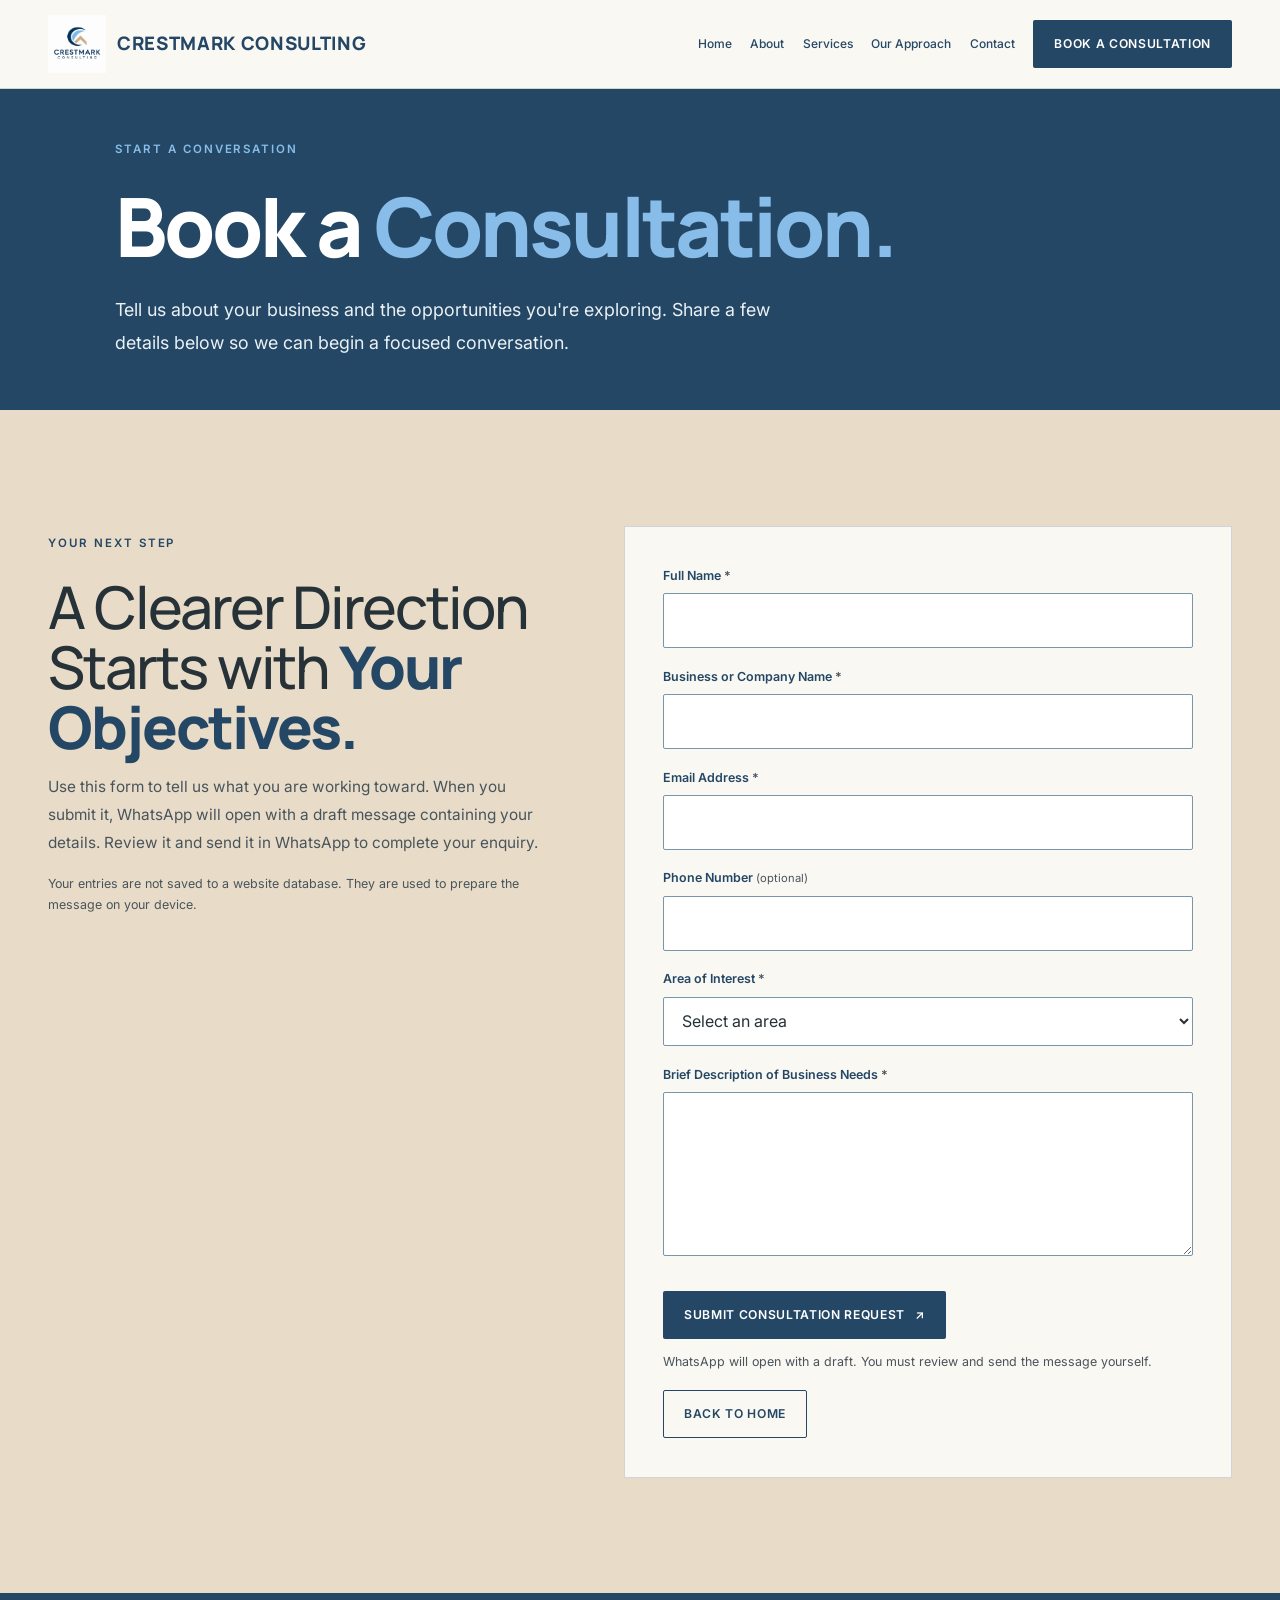
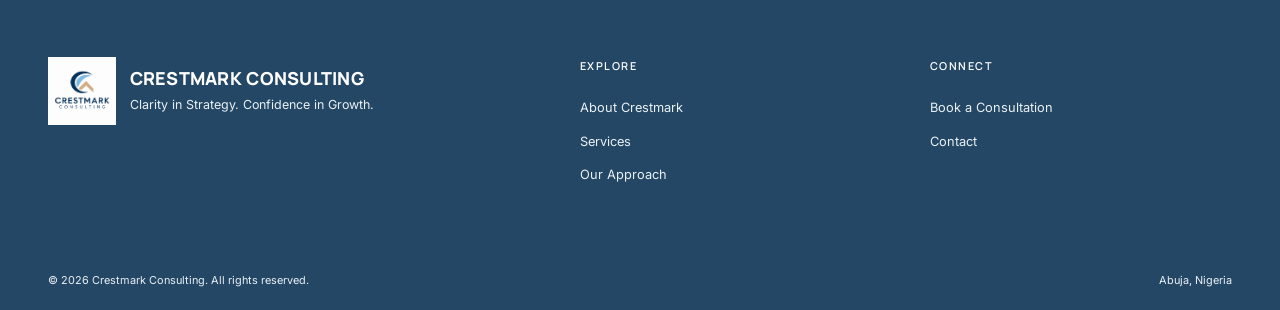
<file: consultation.html>
<!doctype html>
<html lang="en">
<head>
  <meta charset="utf-8">
  <meta name="viewport" content="width=device-width, initial-scale=1">
  <meta name="theme-color" content="#FAF8F3">
  <meta name="description" content="Book a consultation with us to discuss your business goals, market opportunities, and growth plans.">
  <title>Book a Consultation | Crestmark Consulting</title>
  <link rel="preconnect" href="https://fonts.googleapis.com">
  <link rel="preconnect" href="https://fonts.gstatic.com" crossorigin>
  <link href="https://fonts.googleapis.com/css2?family=Inter:wght@400;500;600;700&family=Manrope:wght@400;500;600;700;800&display=swap" rel="stylesheet">
  <link rel="stylesheet" href="styles.css">
</head>
<body>
  <a class="skip-link" href="#main">Skip to Content</a>
  <header class="site-header"><div class="container header-inner">
    <a class="brand" href="index.html" aria-label="Crestmark Consulting home"><img src="file_0000000034a8820a9bd85b4680170b98.png" alt="" width="1254" height="1254"><span class="brand-name">CRESTMARK CONSULTING</span></a>
    <button class="menu-toggle" type="button" aria-label="Open menu" aria-expanded="false" aria-controls="primary-nav"><span class="menu-icon" aria-hidden="true"></span><span class="sr-only">Open menu</span></button>
    <nav class="primary-nav" id="primary-nav" aria-label="Main navigation"><a href="index.html">Home</a><a href="about.html">About</a><a href="services.html">Services</a><a href="approach.html">Our Approach</a><a href="contact.html">Contact</a><a class="button button-primary nav-cta" href="consultation.html" aria-current="page">Book a Consultation</a></nav>
  </div></header>
  <main id="main">
    <section class="page-hero page-hero-compact consultation-hero"><div class="container">
      <p class="eyebrow">Start a Conversation</p><h1>Book a <em>Consultation.</em></h1>
      <p class="page-lead">Tell us about your business and the opportunities you're exploring. Share a few details below so we can begin a focused conversation.</p>
    </div></section>
    <section class="section consultation-form-section"><div class="container consultation-form-layout">
      <div class="consultation-form-intro"><p class="eyebrow">Your Next Step</p><h2 class="section-heading">A Clearer Direction Starts with <em>Your Objectives.</em></h2>
        <p class="page-copy">Use this form to tell us what you are working toward. When you submit it, WhatsApp will open with a draft message containing your details. Review it and send it in WhatsApp to complete your enquiry.</p>
        <p class="consultation-privacy-note">Your entries are not saved to a website database. They are used to prepare the message on your device.</p>
      </div>
      <div class="consultation-form-panel"><form id="consultation-form" novalidate>
        <div class="form-field"><label for="consultation-name">Full Name <span aria-hidden="true">*</span></label><input id="consultation-name" name="fullName" type="text" autocomplete="name" maxlength="120" required aria-describedby="consultation-error"></div>
        <div class="form-field"><label for="consultation-company">Business or Company Name <span aria-hidden="true">*</span></label><input id="consultation-company" name="company" type="text" autocomplete="organization" maxlength="160" required aria-describedby="consultation-error"></div>
        <div class="form-field"><label for="consultation-email">Email Address <span aria-hidden="true">*</span></label><input id="consultation-email" name="email" type="email" autocomplete="email" maxlength="254" required aria-describedby="consultation-error"></div>
        <div class="form-field"><label for="consultation-phone">Phone Number <span class="optional">(optional)</span></label><input id="consultation-phone" name="phone" type="tel" autocomplete="tel" maxlength="40" aria-describedby="consultation-error"></div>
        <div class="form-field"><label for="consultation-interest">Area of Interest <span aria-hidden="true">*</span></label><select id="consultation-interest" name="interest" required aria-describedby="consultation-error"><option value="">Select an area</option><option>Business Strategy</option><option>Market Research and Expansion Opportunities</option><option>New Market Entry</option><option>Business Growth Planning</option><option>General Consultation</option><option>Other</option></select></div>
        <div class="form-field"><label for="consultation-needs">Brief Description of Business Needs <span aria-hidden="true">*</span></label><textarea id="consultation-needs" name="needs" rows="5" maxlength="3000" required aria-describedby="consultation-error"></textarea></div>
        <p class="consultation-error" id="consultation-error" role="alert" aria-live="polite"></p>
        <button class="button button-primary form-submit" id="consultation-submit" type="submit">Submit Consultation Request <span aria-hidden="true">↗</span></button>
        <p class="consultation-help" id="consultation-help" role="status" aria-live="polite">WhatsApp will open with a draft. You must review and send the message yourself.</p>
        <a class="button button-secondary consultation-back" href="index.html">Back to Home</a>
      </form></div>
    </div></section>
  </main>
  <footer class="site-footer"><div class="container footer-main">
    <div class="footer-brand"><a class="footer-logo" href="index.html" aria-label="Crestmark Consulting home"><img src="file_0000000034a8820a9bd85b4680170b98.png" alt="Crestmark Consulting" width="1254" height="1254"></a><div class="footer-brand-copy"><strong class="footer-brand-name">CRESTMARK CONSULTING</strong><p>Clarity in Strategy. Confidence in Growth.</p></div></div>
    <div class="footer-column"><h2>Explore</h2><a href="about.html">About Crestmark</a><a href="services.html">Services</a><a href="approach.html">Our Approach</a></div>
    <div class="footer-column"><h2>Connect</h2><a href="consultation.html">Book a Consultation</a><a href="contact.html">Contact</a></div>
  </div><div class="container footer-bottom"><span>© <span id="current-year"></span> Crestmark Consulting. All rights reserved.</span><span>Abuja, Nigeria</span></div></footer>
  <script src="script.js"></script>
</body></html>
</file>
<file: styles.css>
:root {
  color-scheme: dark;
  --color-black: #101D35;
  --color-charcoal: #1B3154;
  --color-graphite: #1B3154;
  --color-gold: #B69A63;
  --color-antique-gold: #B69A63;
  --color-white: #FFFFFF;
  --color-muted: #F5F3EE;
  --color-slate: #667085;
  --color-border: rgba(182,154,99,.32);
  --font-display: "Cormorant Garamond", Georgia, serif;
  --font-body: "Inter", Arial, sans-serif;
  --container: 1200px;
  --gutter: clamp(1.125rem, 4vw, 3rem);
  --space-1: .5rem;
  --space-2: .75rem;
  --space-3: 1rem;
  --space-4: 1.5rem;
  --space-5: 2rem;
  --space-6: 3rem;
  --space-7: 4.5rem;
  --space-8: 6rem;
  --radius-sm: 2px;
  --radius-md: 6px;
  --header-height: 88px;
  --focus-ring: 0 0 0 3px var(--color-black), 0 0 0 5px var(--color-gold);
}
*, *::before, *::after { box-sizing: border-box; }
html { scroll-behavior: smooth; scroll-padding-top: calc(var(--header-height) + 1rem); }
body { margin: 0; min-width: 320px; background: var(--color-black); color: var(--color-white); font-family: var(--font-body); font-size: 1rem; line-height: 1.7; -webkit-font-smoothing: antialiased; }
img { display: block; max-width: 100%; height: auto; }
a { color: inherit; text-decoration: none; }
button, input, textarea, select { font: inherit; }
button, a { -webkit-tap-highlight-color: transparent; }
:focus-visible { outline: none; box-shadow: var(--focus-ring); }
::selection { color: var(--color-black); background: var(--color-gold); }
.container { width: min(100% - (var(--gutter) * 2), var(--container)); margin-inline: auto; }
.skip-link { position: absolute; top: .5rem; left: .5rem; z-index: 20; padding: .75rem 1rem; background: var(--color-gold); color: var(--color-black); transform: translateY(-160%); }
.skip-link:focus { transform: translateY(0); }
.sr-only { position: absolute; width: 1px; height: 1px; padding: 0; margin: -1px; overflow: hidden; clip: rect(0,0,0,0); white-space: nowrap; border: 0; }
.site-header { position: relative; z-index: 5; min-height: var(--header-height); background: var(--color-black); border-bottom: 1px solid var(--color-border); }
.header-inner { min-height: var(--header-height); display: flex; align-items: center; justify-content: space-between; gap: var(--space-5); }
.brand { display: inline-flex; flex: 0 0 auto; align-items: center; gap: .7rem; width: auto; min-width: 0; overflow: visible; background: transparent; }
.brand img { width: 68px; flex: 0 0 auto; aspect-ratio: 1; object-fit: contain; }
.brand-name { color: var(--color-gold); font-family: var(--font-display); font-size: clamp(.92rem, 1.45vw, 1.25rem); font-weight: 600; line-height: 1.05; letter-spacing: .065em; white-space: nowrap; }
.primary-nav { display: flex; align-items: center; justify-content: flex-end; gap: clamp(.8rem, 1.7vw, 1.5rem); }
.primary-nav > a:not(.button) { color: var(--color-muted); font-size: .8rem; transition: color 160ms ease; }
.primary-nav > a:not(.button):hover, .primary-nav > a:not(.button):focus-visible { color: var(--color-gold); }
.menu-toggle { display: none; color: var(--color-white); border: 1px solid var(--color-border); background: transparent; padding: .75rem; border-radius: var(--radius-sm); cursor: pointer; }
.menu-toggle { min-width: 48px; min-height: 48px; }
.menu-icon, .menu-icon::before, .menu-icon::after { display: block; width: 1.25rem; height: 1px; background: currentColor; position: relative; transform-origin: center; transition: transform 300ms ease-in-out, opacity 300ms ease-in-out, background-color 300ms ease-in-out; }
.menu-icon::before, .menu-icon::after { content: ""; position: absolute; left: 0; }
.menu-icon::before { top: -6px; }
.menu-icon::after { top: 6px; }
.menu-toggle[aria-expanded="true"] .menu-icon { background: transparent; }
.menu-toggle[aria-expanded="true"] .menu-icon::before { transform: translateY(6px) rotate(45deg); }
.menu-toggle[aria-expanded="true"] .menu-icon::after { transform: translateY(-6px) rotate(-45deg); }
@media (prefers-reduced-motion: reduce) {
  .menu-icon, .menu-icon::before, .menu-icon::after { transition-duration: 0.01ms; }
}
.button { display: inline-flex; min-height: 48px; align-items: center; justify-content: center; gap: .65rem; padding: .8rem 1.25rem; border: 1px solid transparent; border-radius: var(--radius-sm); font-size: .76rem; font-weight: 600; letter-spacing: .055em; text-transform: uppercase; text-align: center; transition: background-color 160ms ease, color 160ms ease, border-color 160ms ease; }
.button-primary { background: var(--color-gold); color: var(--color-black); }
.button-primary:hover { background: var(--color-white); }
.button-secondary { border-color: var(--color-antique-gold); color: var(--color-white); background: transparent; }
.button-secondary:hover { border-color: var(--color-gold); color: var(--color-gold); }
.text-link { display: inline-flex; gap: .6rem; align-items: center; color: var(--color-gold); font-size: .9rem; }
.text-link:hover { color: var(--color-white); }
.foundation { padding-block: clamp(4rem, 9vw, 8rem); }
.eyebrow, .section-label { color: var(--color-gold); font-size: .72rem; font-weight: 600; letter-spacing: .17em; text-transform: uppercase; }
.eyebrow { margin: 0 0 var(--space-4); }
h1 { max-width: 850px; margin: 0; font: 500 clamp(3rem, 7.5vw, 6.4rem)/.98 var(--font-display); letter-spacing: -.025em; }
h1 em { color: var(--color-gold); font-weight: 500; }
.intro { max-width: 620px; margin: var(--space-5) 0 0; color: var(--color-muted); font-size: clamp(1rem, 1.4vw, 1.15rem); }
.foundation-rule { height: 1px; width: 100%; margin-block: var(--space-8) var(--space-6); background: var(--color-border); }
.section-label { margin: 0 0 var(--space-4); }
.swatches { display: grid; grid-template-columns: repeat(6, minmax(0, 1fr)); gap: .75rem; }
.swatch { display: flex; min-height: 126px; flex-direction: column; justify-content: flex-end; gap: .15rem; padding: .85rem; border: 1px solid var(--color-border); font-size: .72rem; }
.swatch code { font: .68rem var(--font-body); opacity: .8; }
.swatch-black { background: var(--color-black); }.swatch-charcoal { background: var(--color-charcoal); }.swatch-graphite { background: var(--color-graphite); }
.swatch-gold { background: var(--color-gold); color: var(--color-black); }.swatch-antique { background: var(--color-antique-gold); color: var(--color-black); }.swatch-white { background: var(--color-white); color: var(--color-black); }
.type-sample { display: grid; grid-template-columns: 1fr 1fr; gap: clamp(2rem, 6vw, 6rem); margin-top: var(--space-8); padding-block: var(--space-6); border-top: 1px solid var(--color-border); border-bottom: 1px solid var(--color-border); }
.display-sample { margin: 0; font: 500 clamp(2.3rem, 5vw, 4rem)/1.05 var(--font-display); }
.body-sample { max-width: 480px; margin: 0; color: var(--color-muted); }
.component-sample { display: flex; flex-wrap: wrap; align-items: center; gap: 1rem; padding-top: var(--space-6); }
.component-sample .section-label { flex-basis: 100%; }
.site-footer { border-top: 1px solid var(--color-border); background: var(--color-charcoal); }
.footer-inner { display: flex; justify-content: space-between; align-items: center; gap: 1rem; padding-block: 1.5rem; color: var(--color-muted); font-size: .7rem; letter-spacing: .08em; }
.footer-inner span:first-child { color: var(--color-gold); letter-spacing: .14em; }
@media (max-width: 1100px) {
  .menu-toggle { display: inline-flex; align-items: center; justify-content: center; }
  .primary-nav { display: none; position: absolute; top: 100%; left: 0; right: 0; padding: 1.25rem var(--gutter) 1.5rem; flex-direction: column; align-items: stretch; gap: .25rem; background: var(--color-charcoal); border-bottom: 1px solid var(--color-border); }
  .primary-nav.is-open { display: flex; }
  .primary-nav > a:not(.button) { padding: .7rem 0; font-size: .9rem; }
  .nav-cta { margin-top: .5rem; }
}
@media (max-width: 700px) {
  :root { --header-height: 72px; }
  .brand img { width: 54px; }
  .foundation { padding-block: 4rem; }
  .swatches { grid-template-columns: repeat(2, minmax(0, 1fr)); }
  .swatch { min-height: 100px; }
  .type-sample { grid-template-columns: 1fr; gap: var(--space-5); margin-top: var(--space-7); padding-block: var(--space-5); }
  .component-sample { align-items: stretch; flex-direction: column; }
  .component-sample .button, .component-sample .text-link { width: 100%; }
  .footer-inner { align-items: flex-start; flex-direction: column; }
}
@media (prefers-reduced-motion: reduce) {
  *, *::before, *::after { scroll-behavior: auto !important; animation-duration: .01ms !important; animation-iteration-count: 1 !important; transition-duration: .01ms !important; }
}

/* Homepage-specific layout rules. Keep the Stage 2 foundation above intact. */
:root {
  --hero-ink: #101D35;
  --section-dark: #101D35;
  --section-warm: #1B3154;
}
*, *::before, *::after { box-sizing: border-box; }
body { overflow-wrap: break-word; }
.site-header { position: sticky; top: 0; background: rgba(8,8,8,.97); backdrop-filter: blur(12px); }
.header-inner { gap: clamp(1rem, 2vw, 2rem); }
.brand img { width: 58px; }
.primary-nav { gap: clamp(.7rem, 1.45vw, 1.35rem); }
.primary-nav > a:not(.button) { white-space: nowrap; font-size: .75rem; }
.nav-cta { white-space: nowrap; }
.hero { position: relative; overflow: hidden; background: var(--hero-ink); border-bottom: 1px solid var(--color-border); }
.hero-grid { display: grid; grid-template-columns: minmax(0, 1.04fr) minmax(280px, .96fr); align-items: center; gap: clamp(2rem, 5vw, 5.5rem); min-height: min(690px, calc(100svh - var(--header-height))); padding-block: clamp(4rem, 7vw, 7rem) clamp(3rem, 5vw, 5rem); }
.hero-copy { position: relative; z-index: 1; padding-block: 1rem; }
.eyebrow { display: flex; align-items: center; gap: .8rem; }
.eyebrow-line { width: 28px; height: 1px; flex: 0 0 auto; background: var(--color-gold); }
.hero h1 { max-width: 720px; font-size: clamp(3.6rem, 6.2vw, 6.5rem); line-height: .94; text-transform: uppercase; letter-spacing: -.035em; }
.hero h1 em { display: inline; font-style: normal; }
.hero-description { max-width: 520px; margin: 1.8rem 0 0; color: var(--color-muted); font-size: clamp(1rem, 1.2vw, 1.1rem); line-height: 1.8; }
.hero-actions { display: flex; flex-wrap: wrap; gap: .85rem; margin-top: 2rem; }
.hero-actions .button { min-height: 52px; }
.hero-note { margin: 2.8rem 0 0; color: var(--color-antique-gold); font-size: .7rem; letter-spacing: .13em; text-transform: uppercase; }
.hero-art { position: relative; min-height: 460px; height: min(54vw, 570px); max-height: 570px; overflow: hidden; border: 1px solid var(--color-border); background: linear-gradient(145deg, #1B3154 0%, #101D35 70%, #101D35 100%); isolation: isolate; }
.art-grid { position: absolute; inset: 0; opacity: .26; background-image: linear-gradient(to right, transparent calc(100% - 1px), var(--color-antique-gold) 1px), linear-gradient(to bottom, transparent calc(100% - 1px), var(--color-antique-gold) 1px); background-size: 16.666% 20%; mask-image: linear-gradient(135deg, transparent 5%, #000 100%); }
.art-frame { position: absolute; width: 76%; height: 85%; right: 9%; top: 8%; border: 1px solid rgba(214,181,116,.5); transform: skewY(-15deg); }
.art-column { position: absolute; bottom: -8%; width: 20%; height: 84%; background: linear-gradient(90deg, var(--color-antique-gold) 0%, var(--color-gold) 35%, var(--color-antique-gold) 62%, var(--color-charcoal) 100%); transform: skewY(-25deg); box-shadow: 20px 0 45px rgba(0,0,0,.24); }
.art-column-one { left: 27%; height: 74%; opacity: .86; }
.art-column-two { left: 53%; height: 102%; width: 24%; opacity: .96; }
.art-horizon { position: absolute; left: -8%; right: -8%; bottom: 23%; height: 1px; background: var(--color-gold); transform: rotate(-25deg); box-shadow: 0 0 24px rgba(214,181,116,.16); }
.art-index { position: absolute; left: 1rem; bottom: 1rem; color: var(--color-white); font-size: .55rem; letter-spacing: .13em; }
.art-number { position: absolute; top: 1rem; right: 1rem; color: var(--color-gold); font: 500 1.5rem var(--font-display); }
.hero-bottom { display: flex; align-items: center; justify-content: space-between; gap: 1rem; padding-block: 1rem 1.25rem; color: var(--color-muted); font-size: .64rem; letter-spacing: .1em; text-transform: uppercase; }
.hero-scroll { color: var(--color-antique-gold); }
.positioning { background: var(--color-charcoal); border-bottom: 1px solid var(--color-border); }
.positioning-grid { display: grid; grid-template-columns: repeat(3, minmax(0,1fr)); }
.position-item { display: flex; gap: 1.1rem; align-items: flex-start; padding: 2.2rem 1.5rem 2.2rem 0; }
.position-item + .position-item { border-left: 1px solid var(--color-border); padding-left: 1.5rem; }
.item-number { color: var(--color-gold); font-size: .7rem; letter-spacing: .12em; }
.position-item h2 { margin: -.35rem 0 .3rem; font: 500 1.55rem/1.2 var(--font-display); }
.position-item p { margin: 0; color: var(--color-muted); font-size: .8rem; line-height: 1.6; }
.section { padding-block: clamp(5rem, 9vw, 8.5rem); }
.about-section { background: var(--color-black); }
.about-grid { display: grid; grid-template-columns: minmax(0, 1fr); gap: 0; align-items: start; }
.about-visual { min-height: 510px; padding: 1.5rem; background: var(--color-charcoal); border: 1px solid var(--color-border); }
.about-visual-inner { position: relative; display: flex; min-height: 460px; flex-direction: column; justify-content: space-between; overflow: hidden; padding: 1.5rem; border: 1px solid rgba(214,181,116,.4); background: radial-gradient(ellipse at 75% 35%, #1B3154 0%, #101D35 55%, #101D35 100%); }
.visual-kicker, .visual-caption { color: var(--color-antique-gold); font-size: .62rem; letter-spacing: .16em; text-transform: uppercase; }
.visual-mark { align-self: center; margin-top: -1rem; color: rgba(214,181,116,.8); font: 400 clamp(10rem, 20vw, 17rem)/.8 var(--font-display); }
.visual-mark span { color: var(--color-white); }
.visual-baseline { position: absolute; top: 51%; left: -10%; width: 120%; height: 1px; background: rgba(214,181,116,.65); transform: rotate(-34deg); }
.visual-caption { line-height: 1.8; }
.about-copy { max-width: 620px; }
.section-heading { margin: 0; font: 500 clamp(2.7rem, 4.6vw, 4.5rem)/1.02 var(--font-display); letter-spacing: -.02em; }
.section-heading em, .consultation-inner h2 em { color: var(--color-gold); font-weight: 500; font-style: normal; }
.about-copy > p:not(.eyebrow) { color: var(--color-muted); font-size: .95rem; line-height: 1.9; }
.about-copy .text-link { margin-top: 1rem; }
.services-section { background: var(--section-dark); border-block: 1px solid var(--color-border); }
.section-intro { display: grid; grid-template-columns: 1fr minmax(240px, .62fr); align-items: end; gap: clamp(2rem, 6vw, 6rem); margin-bottom: 3.25rem; }
.section-intro > p { max-width: 490px; margin: 0 0 .35rem; color: var(--color-muted); font-size: .95rem; line-height: 1.85; }
.service-grid { display: grid; grid-template-columns: repeat(3, minmax(0,1fr)); gap: 1rem; }
.service-card { display: flex; min-height: 330px; flex-direction: column; padding: clamp(1.3rem, 2.3vw, 2rem); border: 1px solid var(--color-border); background: var(--color-charcoal); transition: border-color 180ms ease, background-color 180ms ease; }
.service-card:hover { border-color: var(--color-antique-gold); background: #1B3154; }
.card-top { display: flex; justify-content: space-between; align-items: center; margin-bottom: 2.5rem; }
.card-top .item-number { color: var(--color-muted); }
.service-symbol { color: var(--color-gold); font: 400 1.8rem var(--font-display); }
.service-card h3 { margin: 0 0 .8rem; font: 500 clamp(1.6rem, 2.2vw, 2.1rem)/1.08 var(--font-display); }
.service-card p { margin: 0 0 1.5rem; color: var(--color-muted); font-size: .83rem; line-height: 1.8; }
.service-card .text-link { margin-top: auto; font-size: .75rem; }
.approach-section { background: var(--color-deep-blue); }
.approach-section .section-intro { width: 100%; max-width: 1120px; margin-inline: auto; }
.process-grid { display: grid; grid-template-columns: repeat(4, minmax(0, 1fr)); gap: clamp(1.25rem, 2.4vw, 2rem); width: 100%; max-width: 1120px; margin: 3.25rem auto 0; }
.process-step { display: block; min-width: 0; padding: .5rem 0; border: 0; }
.process-step + .process-step { padding-left: 0; border: 0; }
.process-number { color: var(--color-sky); font: 500 2.5rem/1 var(--font-display); }
.process-step h3 { margin: 1.2rem 0 .65rem; font: 600 1.65rem/1.2 var(--font-display); }
.process-step p { max-width: 32ch; margin: 0; color: #EAF1F5; font-size: .9rem; line-height: 1.8; }
.approach-link { margin-top: 2.5rem; }
.insights-section { background: var(--section-warm); border-block: 1px solid var(--color-border); }
.insights-intro { margin-bottom: 3rem; }
.insights-intro .section-heading { max-width: 720px; }
.insights-heading { display: flex; justify-content: space-between; gap: 1rem; padding: 0 0 .9rem; border-bottom: 1px solid var(--color-border); color: var(--color-antique-gold); font-size: .62rem; letter-spacing: .15em; }
.insight-item { display: grid; grid-template-columns: 55px 1fr 30px; align-items: center; gap: 1rem; padding: 1.5rem 0; border-bottom: 1px solid var(--color-border); }
.insight-index { color: var(--color-gold); font: 500 1.5rem var(--font-display); }
.insight-status { color: var(--color-muted); font-size: .62rem; letter-spacing: .12em; text-transform: uppercase; }
.insight-item h3 { margin: .25rem 0 0; font: 500 clamp(1.45rem, 2.7vw, 2.15rem)/1.15 var(--font-display); }
.insight-arrow { color: var(--color-gold); font-size: 1.25rem; text-align: right; }
.editorial-note { margin: 1rem 0 0; color: var(--color-muted); font-size: .72rem; }
.consultation-section { position: relative; overflow: hidden; background: var(--color-charcoal); border-bottom: 1px solid var(--color-border); }
.consultation-section::after { content: ""; position: absolute; top: -50%; right: -10%; width: 55vw; height: 140%; border: 1px solid rgba(214,181,116,.18); border-radius: 50%; transform: rotate(-24deg); pointer-events: none; }
.consultation-inner { position: relative; z-index: 1; padding-block: clamp(4.5rem, 8vw, 7.5rem); }
.consultation-inner h2 { max-width: 900px; margin: 0; font: 500 clamp(3rem, 6vw, 5.8rem)/.98 var(--font-display); }
.consultation-bottom { display: flex; align-items: end; justify-content: space-between; gap: 2rem; margin-top: 2.5rem; }
.consultation-bottom p { max-width: 600px; margin: 0; color: var(--color-white); font-size: .95rem; line-height: 1.8; }
.consultation-bottom .button { flex: 0 0 auto; }
.contact-note { margin: 1.4rem 0 0; color: var(--color-muted); font-size: .72rem; }
.site-footer { background: var(--color-black); }
.footer-main { display: grid; grid-template-columns: 1.6fr 1fr 1fr; gap: 3rem; padding-block: 4rem; }
.footer-brand { display: grid; grid-template-columns: 68px minmax(0, 1fr); align-items: center; gap: .85rem; align-content: start; min-width: 0; }
.footer-logo { display: block; width: 68px; background: transparent; }
.footer-logo img { width: 100%; height: auto; aspect-ratio: 1; object-fit: contain; }
.footer-brand-copy { min-width: 0; }
.footer-brand-name { display: block; color: #FFFFFF; font: 800 1.12rem/1.25 var(--font-body); letter-spacing: -.02em; overflow-wrap: anywhere; }
.footer-brand p { margin: .35rem 0 0; color: #EAF1F5; font: 400 .78rem/1.55 var(--font-body); }
.footer-column { display: flex; flex-direction: column; align-items: flex-start; gap: .75rem; }
.footer-column h2 { margin: 0 0 .6rem; color: var(--color-gold); font-size: .68rem; font-weight: 600; letter-spacing: .14em; text-transform: uppercase; }
.footer-column a { color: var(--color-muted); font-size: .8rem; }
.footer-column a:hover { color: var(--color-white); }
.footer-bottom { display: flex; justify-content: space-between; gap: 1rem; padding-block: 1.25rem; border-top: 1px solid var(--color-border); color: var(--color-muted); font-size: .68rem; }
@media (max-width: 1100px) {
  .hero-grid { grid-template-columns: minmax(0,1fr) minmax(260px,.8fr); gap: 2rem; }
  .hero h1 { font-size: clamp(3.4rem, 6vw, 5rem); }
  .primary-nav { gap: .6rem; }
  .primary-nav > a:not(.button) { font-size: .7rem; }
  .nav-cta { padding-inline: .85rem; font-size: .68rem; }
}
@media (max-width: 900px) {
  .hero-grid { grid-template-columns: 1fr 0.8fr; min-height: auto; }
  .hero-art { min-height: 400px; height: 50vw; }
  .hero h1 { font-size: clamp(3.1rem, 7vw, 4.6rem); }
  .position-item { flex-direction: column; gap: .75rem; }
  .about-grid { gap: 2.5rem; }
  .about-visual { min-height: 420px; padding: 1rem; }
  .about-visual-inner { min-height: 380px; }
  .service-grid { gap: .75rem; }
  .service-card { padding: 1.25rem; }
  .footer-main { grid-template-columns: 1.4fr 1fr 1fr; gap: 1.5rem; }
}
@media (max-width: 700px) {
  :root { --header-height: 68px; }
  .header-inner { gap: 1rem; }
  .brand { gap: .45rem; } .brand img { width: 44px; } .brand-name { font-size: .79rem; letter-spacing: .035em; }
  .hero-grid { grid-template-columns: 1fr; gap: 2.5rem; padding-block: 4rem 2.5rem; }
  .hero h1 { max-width: 600px; font-size: clamp(3.3rem, 12.5vw, 5rem); }
  .hero-description { margin-top: 1.4rem; }
  .hero-actions { flex-direction: column; align-items: stretch; max-width: 360px; }
  .hero-actions .button { width: 100%; }
  .hero-note { margin-top: 1.8rem; }
  .hero-art { min-height: 320px; height: 82vw; max-height: 430px; }
  .hero-bottom { display: grid; grid-template-columns: 1fr auto; font-size: .56rem; }
  .hero-bottom > span:nth-child(2) { grid-column: 1 / -1; grid-row: 2; }
  .hero-scroll { grid-column: 2; grid-row: 1; }
  .positioning-grid { grid-template-columns: 1fr; }
  .position-item, .position-item + .position-item { flex-direction: row; padding: 1.35rem 0; border-left: 0; }
  .position-item + .position-item { border-top: 1px solid var(--color-border); }
  .position-item h2 { font-size: 1.6rem; }
  .section { padding-block: 4.5rem; }
  .about-grid { grid-template-columns: 1fr; gap: 2.5rem; }
  .about-visual { min-height: 360px; }
  .about-visual-inner { min-height: 320px; }
  .visual-mark { font-size: 11rem; }
  .section-intro { grid-template-columns: 1fr; gap: 1.25rem; margin-bottom: 2rem; }
  .section-heading { font-size: clamp(2.7rem, 10vw, 4rem); }
  .service-grid { grid-template-columns: 1fr; gap: .85rem; }
  .service-card { min-height: 270px; padding: 1.5rem; }
  .card-top { margin-bottom: 1.5rem; }
  .service-card h3 { font-size: 2rem; }
  .process-grid { grid-template-columns: 1fr; gap: 1.4rem; margin-top: 2rem; }
  .process-step { padding: .25rem 0; }
  .process-number { font-size: 2rem; }
  .process-step h3 { margin-top: .7rem; font-size: 1.65rem; }
  .process-step p { max-width: 100%; }
  .insights-heading { font-size: .53rem; }
  .insight-item { grid-template-columns: 30px 1fr 20px; gap: .7rem; padding: 1.25rem 0; }
  .insight-item h3 { font-size: 1.55rem; }
  .consultation-inner h2 { font-size: clamp(3rem, 11vw, 4.5rem); }
  .consultation-bottom { align-items: stretch; flex-direction: column; gap: 1.5rem; margin-top: 1.8rem; }
  .consultation-bottom .button { width: 100%; }
  .footer-main { grid-template-columns: 1fr 1fr; gap: 2.25rem 1.25rem; padding-block: 3rem; }
  .footer-bottom { flex-direction: column; gap: .5rem; }
}
@media (max-width: 360px) {
  .brand img { width: 38px; } .brand-name { font-size: .72rem; letter-spacing: .02em; }
  .hero h1 { font-size: 3rem; }
  .hero-actions .button { padding-inline: .75rem; font-size: .68rem; }
  .insights-heading span:last-child { text-align: right; }
  .footer-main { grid-template-columns: 1fr; }
  .footer-brand { grid-column: auto; }
}
@media (prefers-reduced-motion: reduce) {
  *, *::before, *::after { scroll-behavior: auto !important; animation-duration: .01ms !important; animation-iteration-count: 1 !important; transition-duration: .01ms !important; }
}
/* Stage 4 supporting-page styles; existing homepage and design tokens retained. */
.primary-nav > a[aria-current="page"]:not(.button){color:var(--color-gold)}
.page-hero{padding-block:clamp(3.5rem,7vw,6rem);border-bottom:1px solid var(--color-border);background:var(--color-black)}
.page-hero-grid{display:grid;grid-template-columns:minmax(0,1fr) minmax(300px,.82fr);align-items:center;gap:clamp(2rem,5vw,5rem)}
.page-hero h1{max-width:850px;font-size:clamp(3.25rem,6.4vw,6rem)}
.page-lead{max-width:680px;margin:1.5rem 0 0;color:var(--color-muted);font-size:clamp(1rem,1.4vw,1.15rem);line-height:1.85}
.page-hero-image{margin:0}.page-hero-image img,.support-image img,.service-detail-visual img,.approach-image img,.insights-feature-image img,.contact-image img{width:100%;height:100%;object-fit:cover}
.page-hero-image img{aspect-ratio:1.12;max-height:560px}.page-hero-image figcaption{padding-top:.75rem;color:var(--color-muted);font-size:.7rem;letter-spacing:.06em}
.page-hero-compact .container{max-width:1050px}.page-hero-compact h1{max-width:900px}.page-hero-compact .page-lead{max-width:700px}
.purpose-grid,.audience-grid{display:grid;grid-template-columns:minmax(0,.95fr) minmax(0,1fr);align-items:center;gap:clamp(2.5rem,7vw,7rem)}
.page-copy{color:var(--color-muted);font-size:.96rem;line-height:1.9}.page-copy p{margin:0 0 1rem}
.principles-section{background:var(--color-charcoal);border-block:1px solid var(--color-border)}
.principle-grid{display:grid;grid-template-columns:repeat(3,minmax(0,1fr));gap:1rem;margin-top:3rem}
.principle-card{min-height:220px;padding:clamp(1.3rem,2.5vw,2rem);border:1px solid var(--color-border);background:rgba(255,255,255,.015)}
.principle-card .item-number{display:block;margin-bottom:2.5rem}.principle-card h3{margin:0 0 .75rem;font:500 clamp(1.6rem,2.4vw,2.1rem)/1.15 var(--font-display)}.principle-card p{margin:0;color:var(--color-muted);font-size:.86rem;line-height:1.8}
.support-image{height:100%;min-height:330px;margin:0;overflow:hidden}.support-image img{min-height:330px}
.page-cta{background:var(--color-charcoal);border-block:1px solid var(--color-border)}.page-cta-inner{display:flex;align-items:center;justify-content:space-between;gap:2rem;padding-block:clamp(3.5rem,7vw,6rem)}
.page-cta h2{max-width:780px;margin:0;font:500 clamp(2.7rem,5vw,4.8rem)/1.02 var(--font-display)}.page-cta h2 em{color:var(--color-gold);font-style:normal}
.page-cta-inner>div>p:not(.eyebrow){max-width:660px;color:var(--color-muted)}.page-cta .button{flex:0 0 auto}
.service-detail-section{padding-block:clamp(3rem,6vw,5rem)}.service-detail-list{display:grid;gap:clamp(3.5rem,8vw,7rem)}
.service-detail{display:grid;grid-template-columns:minmax(0,.92fr) minmax(0,1fr);align-items:center;gap:clamp(2rem,6vw,6rem)}
.service-detail-reverse .service-detail-visual{order:2}.service-detail-reverse .service-detail-copy{order:1}
.service-detail-visual{position:relative;min-height:390px;overflow:hidden;background:var(--color-charcoal)}.service-detail-visual img{position:absolute;inset:0}
.service-detail-visual>span{position:absolute;bottom:0;left:0;padding:1rem 1.2rem;background:rgba(8,8,8,.88);color:var(--color-gold);font-size:.68rem;letter-spacing:.15em}
.service-detail-copy h2{margin:0 0 1rem;font:500 clamp(2.5rem,4.2vw,4rem)/1.05 var(--font-display)}.service-detail-copy h2 em{color:var(--color-gold);font-style:normal}
.service-detail-copy>p:not(.eyebrow){color:var(--color-muted);line-height:1.85}.service-detail-copy h3{margin:1.75rem 0 .5rem;font-size:.76rem;letter-spacing:.1em;text-transform:uppercase}
.service-detail-copy ul{padding-left:1.2rem;color:var(--color-muted);font-size:.88rem;line-height:1.9}.service-detail-copy li::marker{color:var(--color-gold)}
.approach-intro-row{display:grid;grid-template-columns:1fr .8fr;align-items:center;gap:3rem}.approach-image{margin:0;height:300px;overflow:hidden}
.approach-stage-list{margin-top:3rem;border-top:1px solid var(--color-border)}.approach-stage{display:grid;grid-template-columns:150px 1fr;gap:2rem;padding:1.75rem 0;border-bottom:1px solid var(--color-border)}
.approach-stage>span{color:var(--color-gold);font-size:.68rem;letter-spacing:.15em}.approach-stage h3{margin:0 0 .4rem;font:500 2rem/1.1 var(--font-display)}.approach-stage p{max-width:740px;margin:0;color:var(--color-muted);line-height:1.8}
.approach-disclaimer{margin-top:1.5rem;color:var(--color-muted);font-size:.75rem}
.principle-grid-five{grid-template-columns:repeat(5,minmax(0,1fr))}.principle-grid-five .principle-card{min-height:175px}.principle-grid-five .principle-card .item-number{margin-bottom:1.8rem}.principle-grid-five .principle-card h3{font-size:1.4rem}
.insights-page-section{background:var(--section-warm)}.insights-categories{display:flex;flex-wrap:wrap;gap:.65rem;margin-bottom:3rem}.insights-categories span{padding:.6rem .85rem;border:1px solid var(--color-border);color:var(--color-muted);font-size:.72rem}
.insights-empty-grid{display:grid;grid-template-columns:minmax(0,1.05fr) minmax(0,.95fr);align-items:center;gap:clamp(2rem,6vw,6rem)}
.insights-feature-image{height:430px;margin:0;overflow:hidden;background:var(--color-charcoal)}.insights-empty-copy h2{margin:0;font:500 clamp(2.6rem,4.8vw,4.5rem)/1.04 var(--font-display)}.insights-empty-copy h2 em{color:var(--color-gold);font-style:normal}
.insights-empty-copy>p:not(.eyebrow){color:var(--color-muted);line-height:1.85}.insights-empty-copy .text-link{margin-top:1rem}
.contact-page-section{background:var(--color-charcoal)}.contact-layout{display:grid;grid-template-columns:minmax(0,.85fr) minmax(0,1fr);gap:clamp(2rem,6vw,6rem);align-items:start}
.contact-image{height:300px;margin:0 0 2rem;overflow:hidden;background:var(--color-graphite)}
.contact-form-panel{padding:clamp(1.3rem,3vw,2.5rem);border:1px solid var(--color-border);background:var(--color-charcoal)}.contact-form-panel h2{margin:0;font:500 2.4rem/1.1 var(--font-display)}
.form-note{color:var(--color-muted);font-size:.78rem;line-height:1.7}#enquiry-form{display:grid;gap:1.15rem;margin-top:1.5rem}.form-field{display:grid;gap:.45rem}
.form-field label{font-size:.78rem;font-weight:600}.form-field label>span:not(.optional){color:var(--color-gold)}.form-field .optional{color:var(--color-muted);font-size:.7rem;font-weight:400}
.form-field input,.form-field select,.form-field textarea{width:100%;min-width:0;border:1px solid var(--color-antique-gold);border-radius:2px;padding:.8rem .9rem;background:var(--color-black);color:var(--color-white)}
.form-field input:focus-visible,.form-field select:focus-visible,.form-field textarea:focus-visible{outline:2px solid var(--color-gold);outline-offset:2px}.form-field textarea{resize:vertical}
.form-submit{justify-self:start;cursor:pointer}.form-status{margin:0;color:var(--color-gold);font-size:.82rem;line-height:1.6}
@media(max-width:900px){.page-hero-grid,.purpose-grid,.audience-grid,.service-detail,.approach-intro-row,.insights-empty-grid,.contact-layout{grid-template-columns:1fr}.page-hero-image img{max-height:420px;aspect-ratio:1.5}.purpose-grid,.audience-grid{gap:2rem}.service-detail-visual{min-height:320px}.service-detail-reverse .service-detail-visual,.service-detail-reverse .service-detail-copy{order:initial}.principle-grid-five{grid-template-columns:repeat(2,minmax(0,1fr))}.insights-feature-image{height:350px}.contact-layout{gap:2rem}}
@media(max-width:700px){.page-hero{padding-block:3.25rem}.page-hero h1{font-size:clamp(3rem,12vw,4.3rem)}.page-lead{font-size:.96rem}.principle-grid{grid-template-columns:1fr}.principle-card{min-height:0}.principle-card .item-number{margin-bottom:1.5rem}.page-cta-inner{align-items:stretch;flex-direction:column}.page-cta .button{width:100%}.service-detail{gap:1.5rem}.service-detail-visual{min-height:260px}.approach-intro-row{gap:1.5rem}.approach-image{height:240px}.approach-stage{grid-template-columns:1fr;gap:.65rem}.approach-stage h3{font-size:1.8rem}.principle-grid-five{grid-template-columns:1fr}.principle-grid-five .principle-card{min-height:0}.insights-categories{margin-bottom:2rem}.insights-feature-image{height:260px}.contact-image{height:230px}.contact-form-panel{padding:1.2rem}.form-submit{width:100%}}

/* Dedicated consultation form: uses the existing Crestmark design system. */
.consultation-form-section { background: var(--color-charcoal); }
.consultation-form-layout { display: grid; grid-template-columns: minmax(0,.82fr) minmax(0,1fr); align-items: start; gap: clamp(2rem,6vw,6rem); }
.consultation-form-intro { padding-top: .5rem; }
.consultation-form-intro .section-heading { max-width: 520px; }
.consultation-form-intro .page-copy { color: var(--color-muted); line-height: 1.85; }
.consultation-privacy-note,.consultation-help { color: var(--color-muted); font-size: .78rem; line-height: 1.7; }
.consultation-form-panel { min-width: 0; padding: clamp(1.3rem,3vw,2.5rem); border: 1px solid var(--color-border); background: var(--color-charcoal); }
#consultation-form { display: grid; gap: 1.1rem; }
#consultation-form .form-field input,#consultation-form .form-field select,#consultation-form .form-field textarea { min-height: 48px; font-size: 16px; }
#consultation-form .form-field textarea { min-height: 130px; }
#consultation-form .form-submit { justify-self: start; width: auto; }
.consultation-error { margin: 0; color: #f0a7a0; font-size: .84rem; line-height: 1.6; }
.consultation-help { margin: -.35rem 0 0; }
.consultation-back { justify-self: start; }
#consultation-form [aria-invalid="true"] { border-color: #f0a7a0; }
@media(max-width:900px) { .consultation-form-layout { grid-template-columns: 1fr; gap: 2rem; } }
@media(max-width:700px) { .consultation-form-panel { padding: 1.2rem; } #consultation-form .form-submit,.consultation-back { width: 100%; } }


@media (max-width: 700px) { .brand { gap: .45rem; } .brand img { width: 42px; } .brand-name { font-size: .76rem; letter-spacing: .02em; } }
@media (max-width: 360px) { .brand { gap: .35rem; } .brand img { width: 36px; } .brand-name { font-size: .69rem; letter-spacing: 0; } }



/* Crestmark visual refresh: approved Manrope + Inter typography and sky-blue / beige palette. */
:root {
  color-scheme: light;
  --color-black: #FAF8F3;
  --color-charcoal: #E8DCC8;
  --color-graphite: #FFFFFF;
  --color-gold: #244765;
  --color-antique-gold: #87BDE8;
  --color-white: #263238;
  --color-muted: #48545B;
  --color-slate: #52616A;
  --color-border: rgba(36,71,101,.18);
  --color-sky: #87BDE8;
  --color-deep-blue: #244765;
  --color-beige: #E8DCC8;
  --color-ivory: #FAF8F3;
  --color-terracotta: #C47D5A;
  --font-display: "Manrope", Arial, sans-serif;
  --font-body: "Inter", Arial, sans-serif;
  --hero-ink: #FAF8F3;
  --section-dark: #FFFFFF;
  --section-warm: #E8DCC8;
  --focus-ring: 0 0 0 3px #FAF8F3, 0 0 0 5px #244765;
}
body { background: var(--color-ivory); color: var(--color-white); }
.site-header { background: rgba(250,248,243,.97); border-bottom-color: var(--color-border); }
.site-header, .primary-nav { color: var(--color-deep-blue); }
.brand-name { color: var(--color-deep-blue); font-family: var(--font-display); font-weight: 800; letter-spacing: .035em; }
.primary-nav > a:not(.button) { color: var(--color-deep-blue); font-weight: 500; }
.primary-nav > a:not(.button):hover, .primary-nav > a:not(.button):focus-visible,
.primary-nav > a[aria-current="page"]:not(.button) { color: #356B93; }
.menu-toggle { color: var(--color-deep-blue); border-color: var(--color-border); }
.menu-icon, .menu-icon::before, .menu-icon::after { background: currentColor; }
.button-primary { background: var(--color-deep-blue); color: #FFFFFF; }
.button-primary:hover { background: #356B93; color: #FFFFFF; }
.button-secondary { border-color: var(--color-deep-blue); color: var(--color-deep-blue); }
.button-secondary:hover { background: rgba(135,189,232,.18); color: var(--color-deep-blue); border-color: var(--color-deep-blue); }
.text-link, .eyebrow, .section-label, .item-number, .footer-inner span:first-child { color: var(--color-deep-blue); }
.text-link:hover { color: #356B93; }
h1, .section-heading, .page-cta h2, .service-detail-copy h2, .approach-stage h3,
.principle-card h3, .contact-form-panel h2, .display-sample { font-family: var(--font-display); letter-spacing: -.035em; }
h1 { font-weight: 800; line-height: 1.04; }
h1 em, .hero h1 em, .section-heading em, .consultation-inner h2 em,
.page-cta h2 em, .service-detail-copy h2 em, .insights-empty-copy h2 em {
  color: var(--color-deep-blue); font-style: normal; font-weight: 800;
}
.hero { background: var(--color-ivory); border-bottom-color: var(--color-border); }
.hero-grid { grid-template-columns: minmax(0, 1fr); min-height: 0; padding-block: clamp(4.5rem, 10vw, 8.5rem); }
.hero-copy { max-width: 850px; }
.hero h1 { max-width: 800px; color: var(--color-deep-blue); font-size: clamp(3rem, 7vw, 6.25rem); }
.hero-description, .intro, .page-lead, .section-intro > p, .about-copy > p:not(.eyebrow),
.position-item p, .service-card p, .process-step p, .page-copy,
.service-detail-copy > p:not(.eyebrow), .service-detail-copy ul,
.approach-stage p, .principle-card p, .page-cta-inner>div>p:not(.eyebrow),
.consultation-bottom p, .footer-brand p, .footer-column a, .form-note {
  color: var(--color-muted);
}
.hero-art { display: none !important; }
.hero-bottom { display: flex; color: var(--color-muted); border-top: 1px solid var(--color-border); padding-block: 1rem; }
.positioning { background: #FFFFFF; border-bottom: 1px solid var(--color-border); }
.positioning-grid { gap: 0; }
.position-item { border-color: var(--color-border); }
.position-item h2, .service-card h3, .process-step h3 { color: var(--color-deep-blue); }
.section { background: var(--color-ivory); }
.about-section { background: #FFFFFF; }
.services-section { background: #DCECF8; }
.services-section .eyebrow { color: var(--color-deep-blue); }
.services-section .section-heading,
.services-section .section-heading em,
.services-section .section-intro > p { color: var(--color-deep-blue); }
.services-section .section-heading em { font-style: normal; }
.service-card { background: #FFFFFF; border: 1px solid var(--color-border); }
.service-card:hover { border-color: var(--color-sky); background: #FFFFFF; }
.service-symbol { display: none; }
.card-top { border-bottom: 1px solid var(--color-border); }
.approach-section { background: #FFFFFF; }
.process-step + .process-step { border-color: var(--color-border); }
.consultation-section { background: var(--color-beige); border-top: 1px solid var(--color-border); }
.consultation-section::after { display: none; }
.consultation-inner h2 { color: var(--color-deep-blue); }
.site-footer { background: var(--color-deep-blue); border-top: 0; color: #FFFFFF; }
.footer-inner, .footer-brand p, .footer-column a, .footer-bottom { color: rgba(255,255,255,.82); }
.footer-inner span:first-child, .footer-column h2 { color: #FFFFFF; }
.footer-column a:hover { color: var(--color-sky); }
.page-hero { background: var(--color-ivory); border-bottom-color: var(--color-border); }
.page-hero h1 { color: var(--color-deep-blue); font-weight: 800; }
.page-hero-image figcaption { color: var(--color-muted); }
.principles-section { background: var(--color-beige); border-color: var(--color-border); }
.principle-card { background: #FFFFFF; border-color: var(--color-border); }
.principle-card h3 { color: var(--color-deep-blue); font-weight: 750; }
.page-cta { background: var(--color-beige); border-color: var(--color-border); }
.page-cta h2 { color: var(--color-deep-blue); font-weight: 800; }
.service-detail-section { background: var(--color-ivory); }
.service-detail-visual { min-height: 0; overflow: hidden; background: var(--color-beige); }
.service-detail-visual img { position: static; width: 100%; height: auto; object-fit: cover; }
.service-detail-visual>span { position: static; display: block; padding: 1rem 1.2rem; background: var(--color-beige); color: var(--color-deep-blue); }
.service-detail-copy h2 { color: var(--color-deep-blue); font-weight: 800; }
.service-detail-copy h3 { color: var(--color-deep-blue); }
.service-detail-copy li::marker { color: var(--color-deep-blue); }
.approach-stage-list { border-color: var(--color-border); }
.approach-stage { border-color: var(--color-border); }
.approach-stage h3 { color: var(--color-deep-blue); font-weight: 750; }
.approach-disclaimer { color: var(--color-muted); }
.contact-page-section, .consultation-form-section { background: var(--color-beige); }
.contact-form-panel, .consultation-form-panel { background: #FFFFFF; border-color: var(--color-border); }
.contact-form-panel h2 { color: var(--color-deep-blue); font-weight: 800; }
.form-field label { color: var(--color-deep-blue); }
.form-field input, .form-field select, .form-field textarea {
  background: #FFFFFF; color: #263238; border-color: #7895AA;
}
.form-field input::placeholder, .form-field textarea::placeholder { color: #667780; }
.form-field input:focus-visible, .form-field select:focus-visible, .form-field textarea:focus-visible { outline-color: var(--color-deep-blue); }
.form-field label>span:not(.optional), .form-field label .optional { color: var(--color-muted); }
.form-status, .consultation-error { color: var(--color-deep-blue); }
.consultation-help, .consultation-privacy-note { color: var(--color-muted); }
.consultation-back { color: var(--color-deep-blue); }
.skip-link { background: var(--color-deep-blue); color: #FFFFFF; }
::selection { color: #FFFFFF; background: var(--color-deep-blue); }
@media (max-width: 1100px) {
  .primary-nav { background: var(--color-ivory); border-bottom-color: var(--color-border); }
  .primary-nav > a:not(.button) { color: var(--color-deep-blue); }
}
@media (max-width: 700px) {
  .hero-grid { padding-block: 4rem; }
  .hero-bottom { flex-wrap: wrap; gap: .5rem 1rem; }
  .hero-bottom > span:nth-child(2) { display: none; }
}


/* Cohesion refinement: stronger light/dark rhythm, shared brand hierarchy, no layout rebuild. */
:root {
  --color-muted: #48545B;
}
.hero,
.approach-section {
  background: var(--color-deep-blue);
  color: #FFFFFF;
}
.hero { border-bottom: 0; }
.hero .eyebrow,
.approach-section .eyebrow,
.approach-section .item-number { color: var(--color-sky); }
.hero h1,
.approach-section .section-heading,
.approach-section .process-step h3 { color: #FFFFFF; }
.hero h1 em,
.approach-section .section-heading em { color: var(--color-sky); }
.hero-description,
.hero-bottom,
.approach-section .section-intro > p,
.approach-section .process-step p { color: #EAF1F5; }
.hero-bottom { border-top-color: rgba(255,255,255,.24); }
.hero .button-secondary {
  border-color: var(--color-sky);
  color: #FFFFFF;
}
.hero .button-secondary:hover { background: rgba(135,189,232,.14); color: #FFFFFF; }
.positioning { background: var(--color-beige); }
.position-item { border-color: rgba(36,71,101,.2); }
.about-section { background: var(--color-ivory); }
.services-section { background: #DCECF8; }
.service-card { background: var(--color-ivory); }
.service-card:hover { background: #FFFFFF; }
.approach-section .process-step { border-color: rgba(255,255,255,.2); }
.consultation-section,
.page-cta {
  background: var(--color-deep-blue);
  color: #FFFFFF;
  border-color: rgba(255,255,255,.18);
}
.consultation-inner .eyebrow,
.page-cta .eyebrow { color: var(--color-sky); }
.consultation-inner h2,
.page-cta h2 { color: #FFFFFF; }
.consultation-inner h2 em,
.page-cta h2 em { color: var(--color-sky); }
.consultation-bottom p,
.page-cta-inner>div>p:not(.eyebrow) { color: #EAF1F5; }
.page-cta .button-primary { background: var(--color-sky); color: #17364F; }
.page-cta .button-primary:hover { background: #FFFFFF; color: var(--color-deep-blue); }
.page-hero-compact {
  background: var(--color-deep-blue);
  color: #FFFFFF;
  border-bottom: 0;
}
.page-hero-compact .eyebrow { color: var(--color-sky); }
.page-hero-compact h1 { color: #FFFFFF; }
.page-hero-compact h1 em { color: var(--color-sky); }
.page-hero-compact .page-lead { color: #EAF1F5; }
.page-hero-compact .container { padding-block: clamp(3.5rem, 7vw, 6rem); }
.page-hero-compact .page-hero-grid { padding-block: 0; }
.page-hero:not(.page-hero-compact) { background: var(--color-ivory); }
.principles-section { background: var(--color-sky); }
.principles-section .section-heading,
.principles-section .section-intro > p { color: var(--color-deep-blue); }
.principle-card { background: var(--color-ivory); }
.service-detail-section { background: var(--color-ivory); }
.service-detail:nth-child(even) { background: rgba(232,220,200,.34); }
.service-detail-copy { padding: clamp(1.5rem, 3vw, 3rem); }
.contact-page-section,
.consultation-form-section { background: var(--color-beige); }
.contact-form-panel,
.consultation-form-panel { background: var(--color-ivory); }
.site-footer { background: var(--color-deep-blue); }
.site-footer .footer-brand p,
.site-footer .footer-column a,
.site-footer .footer-bottom { color: #EAF1F5; }
.site-footer .footer-column h2 { color: #FFFFFF; }
.site-footer .footer-logo { display: inline-block; }
.site-footer .footer-logo img { max-width: 84px; }
@media (max-width: 700px) {
  .hero-grid { padding-block: 3.75rem; }
  .page-hero-compact .container { padding-block: 3rem; }
  .service-detail-copy { padding: 1.25rem 0; }
}


/* Homepage About section: image removed, copy uses the full content width. */
.about-section .about-grid { grid-template-columns: minmax(0, 1fr); gap: 0; }
.about-section .about-copy { max-width: 760px; }

/* Homepage editorial image cards: bridge business questions to existing services. */
.opportunity-section { background: var(--color-ivory); padding-block: clamp(4.5rem, 8vw, 7rem); }
.opportunity-intro { display: grid; grid-template-columns: minmax(0, 1.1fr) minmax(260px, .7fr); gap: clamp(2rem, 5vw, 5rem); align-items: end; margin-bottom: clamp(2rem, 4vw, 3.25rem); }
.opportunity-intro .section-heading { max-width: 720px; margin-bottom: 0; }
.opportunity-intro > p { max-width: 460px; margin: 0 0 .35rem; color: var(--color-muted); line-height: 1.85; }
.opportunity-card-grid { display: grid; grid-template-columns: minmax(0, 1.22fr) minmax(0, .89fr) minmax(0, .89fr); gap: 1rem; align-items: stretch; }
.opportunity-card { position: relative; isolation: isolate; display: flex; min-width: 0; min-height: 440px; overflow: hidden; color: #FFFFFF; background: var(--color-deep-blue); text-decoration: none; }
.opportunity-card-large { min-height: 500px; }
.opportunity-card > img { position: absolute; z-index: -2; inset: 0; display: block; width: 100%; height: 100%; object-fit: cover; transition: transform 500ms ease; }
.opportunity-card-overlay { position: absolute; z-index: -1; inset: 0; background: linear-gradient(180deg, rgba(15,37,55,.18) 0%, rgba(15,37,55,.45) 38%, rgba(15,37,55,.94) 100%); transition: background-color 250ms ease; }
.opportunity-card-content { display: flex; flex: 1; flex-direction: column; align-items: flex-start; justify-content: flex-end; padding: clamp(1.25rem, 2.2vw, 2rem); }
.opportunity-category { align-self: flex-start; margin-bottom: auto; padding: .5rem .65rem; border: 1px solid rgba(255,255,255,.5); color: #FFFFFF; font-size: .65rem; font-weight: 700; letter-spacing: .12em; line-height: 1.35; }
.opportunity-title { display: block; max-width: 16ch; margin-top: 2.5rem; font-family: var(--font-display); font-size: clamp(1.6rem, 2.45vw, 2.4rem); font-weight: 800; letter-spacing: -.035em; line-height: 1.12; }
.opportunity-card:not(.opportunity-card-large) .opportunity-title { font-size: clamp(1.45rem, 2vw, 2rem); }
.opportunity-link { display: flex; width: 100%; justify-content: space-between; gap: 1rem; align-items: center; margin-top: 1.4rem; padding-top: 1rem; border-top: 1px solid rgba(255,255,255,.35); color: #FFFFFF; font-size: .78rem; font-weight: 600; }
.opportunity-card:hover > img { transform: scale(1.045); }
.opportunity-card:hover .opportunity-link { color: var(--color-sky); }
.opportunity-card:focus-visible { outline: 3px solid var(--color-terracotta); outline-offset: 4px; box-shadow: none; }
.service-detail-text-only { grid-template-columns: minmax(0, 1fr); }
.service-detail-text-only .service-detail-copy { max-width: 900px; padding-left: 0; padding-right: 0; }
.service-detail[id] { scroll-margin-top: 100px; }
@media (max-width: 1000px) {
  .opportunity-card-grid { grid-template-columns: repeat(2, minmax(0,1fr)); }
  .opportunity-card-large { grid-column: 1 / -1; min-height: 420px; }
  .opportunity-card:not(.opportunity-card-large) { min-height: 390px; }
  .opportunity-intro { grid-template-columns: minmax(0,1fr) minmax(220px,.75fr); }
}
@media (max-width: 700px) {
  .opportunity-intro { grid-template-columns: 1fr; gap: 1rem; margin-bottom: 1.5rem; }
  .opportunity-card-grid { grid-template-columns: 1fr; gap: .9rem; }
  .opportunity-card, .opportunity-card-large, .opportunity-card:not(.opportunity-card-large) { min-height: 370px; }
  .opportunity-card-content { padding: 1.25rem; }
  .opportunity-title, .opportunity-card:not(.opportunity-card-large) .opportunity-title { max-width: 17ch; font-size: clamp(1.7rem, 7vw, 2.25rem); }
}
@media (prefers-reduced-motion: reduce) { .opportunity-card > img { transition: none; } .opportunity-card:hover > img { transform: none; } }

/* Homepage refinement: keep the service action outlined and first. */
.hero-actions .button-secondary { order: 1; }
.hero-actions .button-primary { order: 2; }
@media (min-width: 701px) and (max-width: 1000px) {
  .process-grid { grid-template-columns: repeat(2, minmax(0, 1fr)); gap: 2rem 1.75rem; }
  .process-step p { max-width: 36ch; }
}
@media (max-width: 700px) {
  .approach-section .section-intro,
  .process-grid { width: 100%; max-width: 100%; }
  .process-grid { grid-template-columns: minmax(0, 1fr); gap: 1.4rem; margin-top: 2rem; }
  .process-step { padding: .25rem 0; }
  .process-step h3 { margin-top: .7rem; }
  .process-step p { max-width: 100%; }
  .footer-brand { grid-template-columns: 60px minmax(0, 1fr); gap: .75rem; }
  .footer-logo { width: 60px; }
  .footer-brand-name { font-size: 1rem; }
  .footer-brand p { font-size: .75rem; }
}

/* Final homepage CTA: restore a visible border on this button only. */
.consultation-section .consultation-bottom > .button-primary {
  border: 1px solid var(--color-sky);
}
.consultation-section .consultation-bottom > .button-primary:hover {
  border-color: #FFFFFF;
}


/* Homepage refinements: tighter hero alignment and deliberate closing-section colour rhythm. */
.hero-grid {
  align-items: start;
  padding-block: clamp(2.75rem, 5vw, 4.5rem) clamp(3rem, 5vw, 5rem);
}
.hero-copy { padding-block: 0; }
.approach-section {
  background: var(--color-ivory);
  color: var(--color-white);
}
.approach-section .eyebrow,
.approach-section .item-number { color: var(--color-deep-blue); }
.approach-section .section-heading,
.approach-section .process-step h3 { color: var(--color-deep-blue); }
.approach-section .section-heading em { color: var(--color-deep-blue); }
.approach-section .section-intro > p,
.approach-section .process-step p { color: var(--color-muted); }
.approach-section .process-step,
.approach-section .process-step + .process-step { border-color: var(--color-border); }
.consultation-section {
  background: var(--color-deep-blue);
  color: #FFFFFF;
}
.consultation-section .consultation-bottom > .button-primary {
  border: 1px solid var(--color-sky);
}
.consultation-section .consultation-bottom > .button-primary:hover {
  border-color: #FFFFFF;
}
.footer-brand {
  grid-template-columns: 68px minmax(0, 1fr);
  align-items: center;
}
.footer-brand-copy { min-width: 0; }
.footer-brand-name {
  display: block;
  color: #FFFFFF;
  font: 800 1.12rem/1.25 var(--font-display);
  letter-spacing: .015em;
  overflow-wrap: anywhere;
}
.site-footer .footer-brand p {
  margin: .35rem 0 0;
  color: #EAF1F5;
  font: 400 .78rem/1.55 var(--font-body);
}
@media (max-width: 700px) {
  .hero-grid { padding-block: 2.75rem 2.5rem; }
  .footer-brand { grid-template-columns: 60px minmax(0, 1fr); gap: .75rem; }
  .footer-logo { width: 60px; }
  .footer-brand-name { font-size: .95rem; }
  .site-footer .footer-brand p { font-size: .74rem; }
}


/* Final design-system pass: precise palette, readable type, and restrained motion. */
:root {
  --color-sky: #87BDE8;
  --color-deep-blue: #244765;
  --color-beige: #E8DCC8;
  --color-ivory: #FAF8F3;
  --color-terracotta: #C47D5A;
  --color-white: #263238;
  --color-muted: #48545B;
  --color-border: rgba(36, 71, 101, .2);
  --font-display: "Manrope", Arial, sans-serif;
  --font-body: "Inter", Arial, sans-serif;
  --focus-ring: 0 0 0 3px #FAF8F3, 0 0 0 5px #244765;
}
html { scroll-behavior: smooth; }
body { color: #263238; background: #FAF8F3; }
h1, h2, h3, .section-heading, .service-card h3, .process-step h3 {
  font-family: var(--font-display);
  text-wrap: pretty;
}
p { text-wrap: pretty; }
.hero-grid { align-items: center; }
.hero h1 { max-width: 13ch; font-weight: 800; }
.hero-description { max-width: 54ch; }
.services-section {
  background: #87BDE8;
  color: #244765;
  border-color: rgba(36, 71, 101, .18);
}
.services-section .eyebrow,
.services-section .section-heading,
.services-section .section-heading em,
.services-section .section-intro > p { color: #244765; }
.service-card {
  background: #FAF8F3;
  border-color: rgba(36, 71, 101, .2);
  color: #263238;
  box-shadow: 0 8px 28px rgba(36, 71, 101, .06);
}
.service-card h3 { color: #244765; }
.service-card p { color: #48545B; }
.service-card .text-link { color: #244765; }
.service-card:hover {
  background: #FFFFFF;
  border-color: #244765;
  transform: translateY(-3px);
}
.approach-section {
  background: #FAF8F3;
  color: #263238;
  border-block: 1px solid rgba(36, 71, 101, .12);
}
.approach-section .eyebrow,
.approach-section .item-number,
.approach-section .process-number { color: #244765; }
.approach-section .section-heading,
.approach-section .section-heading em,
.approach-section .process-step h3 { color: #244765; }
.approach-section .section-intro > p,
.approach-section .process-step p { color: #48545B; }
.approach-section .process-step,
.approach-section .process-step + .process-step { border-color: rgba(36, 71, 101, .2); }
.approach-section .approach-link { color: #244765; }
.consultation-section {
  background: #244765;
  color: #FFFFFF;
}
.consultation-section .consultation-inner h2,
.consultation-section .consultation-inner h2 em { color: #FFFFFF; }
.consultation-section .consultation-inner .eyebrow { color: #87BDE8; }
.consultation-section .consultation-bottom p { color: #F0F5F8; }
.consultation-section .consultation-bottom > .button-primary {
  background: #87BDE8;
  color: #17364F;
  border: 1px solid #87BDE8;
}
.consultation-section .consultation-bottom > .button-primary:hover {
  background: #FFFFFF;
  color: #244765;
  border-color: #FFFFFF;
}
.site-header { background: rgba(250, 248, 243, .96); }
.brand-name { font-family: var(--font-display); }
.button, .service-card, .primary-nav > a, .text-link {
  transition-duration: 180ms;
}
:focus-visible { outline: 3px solid #C47D5A; outline-offset: 3px; box-shadow: none; }
::selection { color: #FFFFFF; background: #244765; }
@media (prefers-reduced-motion: no-preference) {
  .motion-ready [data-reveal] {
    opacity: 0;
    transform: translateY(16px);
    transition: opacity 520ms ease, transform 520ms ease;
  }
  .motion-ready [data-reveal].is-visible {
    opacity: 1;
    transform: translateY(0);
  }
  .motion-ready [data-reveal-delay="1"] { transition-delay: 80ms; }
  .motion-ready [data-reveal-delay="2"] { transition-delay: 150ms; }
  .motion-ready [data-reveal-delay="3"] { transition-delay: 220ms; }
}
@media (prefers-reduced-motion: reduce) {
  html { scroll-behavior: auto; }
  .service-card:hover { transform: none; }
  [data-reveal] { opacity: 1 !important; transform: none !important; transition: none !important; }
}
@media (max-width: 700px) {
  .hero-grid { padding-block: 3.25rem 2.5rem; }
  .hero h1 { font-size: clamp(2.75rem, 11vw, 4.25rem); }
  .services-section .section-intro { grid-template-columns: 1fr; }
  .consultation-bottom { align-items: flex-start; flex-direction: column; }
  .consultation-bottom .button { width: 100%; }
}


/* Services page: keep the warm beige accent limited to the image caption.
   Do not let alternating service panels extend behind the written content. */
.service-detail-section .service-detail,
.service-detail-section .service-detail:nth-child(even) {
  background: transparent;
}
.service-detail-section .service-detail-copy {
  background: var(--color-ivory);
}
.service-detail-section .service-detail-visual > span {
  background: var(--color-beige);
}
@media (max-width: 700px) {
  .service-detail-section .service-detail-copy {
    padding: 1.5rem 0 0;
  }
}


/* Services page: reduce the oversized space above the page heading. */
.page-hero-compact {
  padding-block: clamp(2rem, 4vw, 3.5rem);
}
.page-hero-compact .container {
  padding-block: 0;
}
@media (max-width: 700px) {
  .page-hero-compact {
    padding-block: 2rem;
  }
}


/* Center the homepage eyebrow above the main headline. */
.hero-copy > .eyebrow {
  justify-content: center;
  text-align: center;
}


/* Force the homepage eyebrow itself to sit on the page's horizontal centre. */
body .hero .hero-copy > p.eyebrow {
  display: block !important;
  width: 100% !important;
  margin-left: auto !important;
  margin-right: auto !important;
  text-align: center !important;
}
body .hero .hero-copy > p.eyebrow .eyebrow-line {
  display: inline-block !important;
  vertical-align: middle;
  margin-right: .8rem;
}


/* Align the homepage hero content column to the viewport centre.
   The eyebrow is then centred against the page, not a left-offset column. */
body .hero .hero-copy {
  width: 100%;
  max-width: 850px;
  margin-inline: auto !important;
}
body .hero .hero-copy > p.eyebrow {
  display: flex !important;
  justify-content: center !important;
  align-items: center;
  width: 100%;
  text-align: center !important;
}


/* Final alignment fix: remove the inline decorative line from this label.
   Its width was shifting the text itself off the visual centre. */
body .hero .hero-copy > p.eyebrow {
  display: block !important;
  width: 100% !important;
  margin-inline: 0 !important;
  padding: 0 !important;
  text-align: center !important;
}
body .hero .hero-copy > p.eyebrow .eyebrow-line {
  display: none !important;
}


/* Official Crestmark logo: preserve the source image's square proportions. */
.site-header .brand img,
.site-footer .footer-logo img {
  height: auto;
  aspect-ratio: 1 / 1;
  object-fit: contain;
  object-position: center;
  filter: none;
}
</file>
